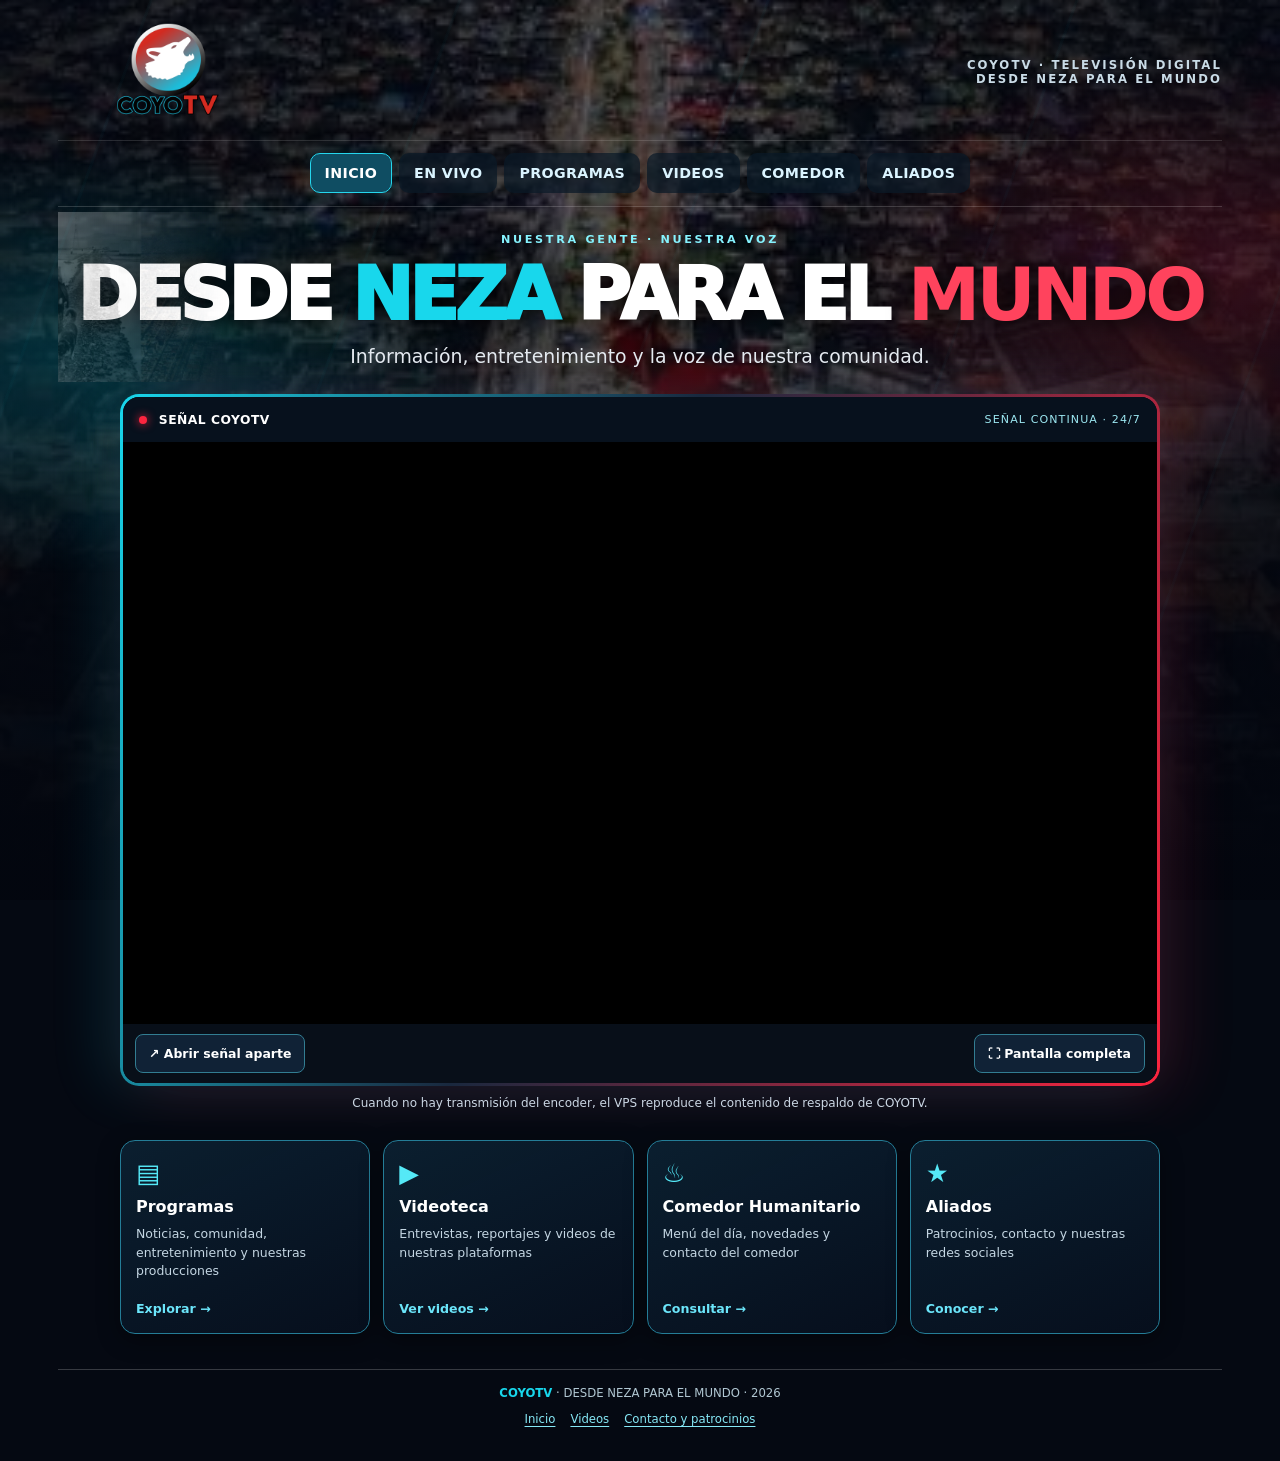
<file: index.html>
<!doctype html>
<html lang="es-MX">
<head>
<meta charset="utf-8">
<meta name="viewport" content="width=device-width,initial-scale=1">
<meta name="theme-color" content="#080b14">
<meta name="description" content="COYOTV, desde Neza para el Mundo. Televisión en vivo, programas y producciones de nuestra comunidad.">
<title>Inicio y televisión en vivo | COYOTV</title>
<link rel="icon" href="assets/coyotv-logo.png">
<link rel="stylesheet" href="site.css?v=20261123-2">
</head>
<body>
<a class="saltar" href="#contenido">Saltar al contenido</a>
<div class="backdrop" aria-hidden="true"></div><div class="ambient" aria-hidden="true"></div><div class="scan" aria-hidden="true"></div>
<div class="shell">
<header class="header">
<a href="index.html" aria-label="COYOTV: ir al inicio"><img class="brand" src="assets/coyotv-logo.png" alt="Logotipo de COYOTV"></a>
<div class="headcopy">COYOTV · TELEVISIÓN DIGITAL<br>DESDE NEZA PARA EL MUNDO</div>
</header>
<nav class="main-nav" aria-label="Menú principal"><a href="index.html" aria-current="page">Inicio</a><a href="envivo.html">En vivo</a><a href="programas.html">Programas</a><a href="videos.html">Videos</a><a href="comedor.html">Comedor</a><a href="aliados.html">Aliados</a></nav>
<main id="contenido"><section class="hero"><div aria-hidden="true" class="history"></div><p class="kicker">NUESTRA GENTE · NUESTRA VOZ</p><h1>DESDE <em>NEZA</em> PARA EL <strong>MUNDO</strong></h1><p class="lead">Información, entretenimiento y la voz de nuestra comunidad.</p></section><section aria-label="Señal de Coyotv" class="liveframe"><div class="livebox"><div class="topbar"><span class="air"><i></i> SEÑAL COYOTV</span><span class="badge" id="air-label">SEÑAL CONTINUA · 24/7</span></div><div class="videobox" id="videobox"><iframe allow="autoplay; encrypted-media; picture-in-picture; fullscreen" allowfullscreen="" id="player" loading="eager" referrerpolicy="strict-origin-when-cross-origin" src="https://live.coyotv.online/coyotv/main?autoplay=false&amp;muted=false&amp;playsinline=true" title="COYOTV · Señal continua 24/7"></iframe></div><div class="controls"><a class="btn" href="https://live.coyotv.online/coyotv/main" rel="noopener noreferrer" target="_blank">↗ Abrir señal aparte</a><button class="btn push" id="full" type="button">⛶ Pantalla completa</button></div></div></section><p class="status" id="status">Cuando no hay transmisión del encoder, el VPS reproduce el contenido de respaldo de COYOTV.</p><section class="atajos" aria-label="Secciones de COYOTV">
<a href="programas.html" class="atajo"><span class="atajo-emoji">▤</span><strong>Programas</strong><small>Noticias, comunidad, entretenimiento y nuestras producciones</small><span class="atajo-mas">Explorar →</span></a>
<a href="videos.html" class="atajo"><span class="atajo-emoji">▶</span><strong>Videoteca</strong><small>Entrevistas, reportajes y videos de nuestras plataformas</small><span class="atajo-mas">Ver videos →</span></a>
<a href="comedor.html" class="atajo"><span class="atajo-emoji">♨</span><strong>Comedor Humanitario</strong><small>Menú del día, novedades y contacto del comedor</small><span class="atajo-mas">Consultar →</span></a>
<a href="aliados.html" class="atajo"><span class="atajo-emoji">★</span><strong>Aliados</strong><small>Patrocinios, contacto y nuestras redes sociales</small><span class="atajo-mas">Conocer →</span></a>
</section></main>
<footer class="footer"><strong>COYOTV</strong> · DESDE NEZA PARA EL MUNDO · <span id="year"></span><div class="footer-links"><a href="index.html">Inicio</a><a href="videos.html">Videos</a><a href="aliados.html">Contacto y patrocinios</a></div></footer>
</div>
<script src="site.js?v=20261123-2" defer></script>

</body></html>
</file>
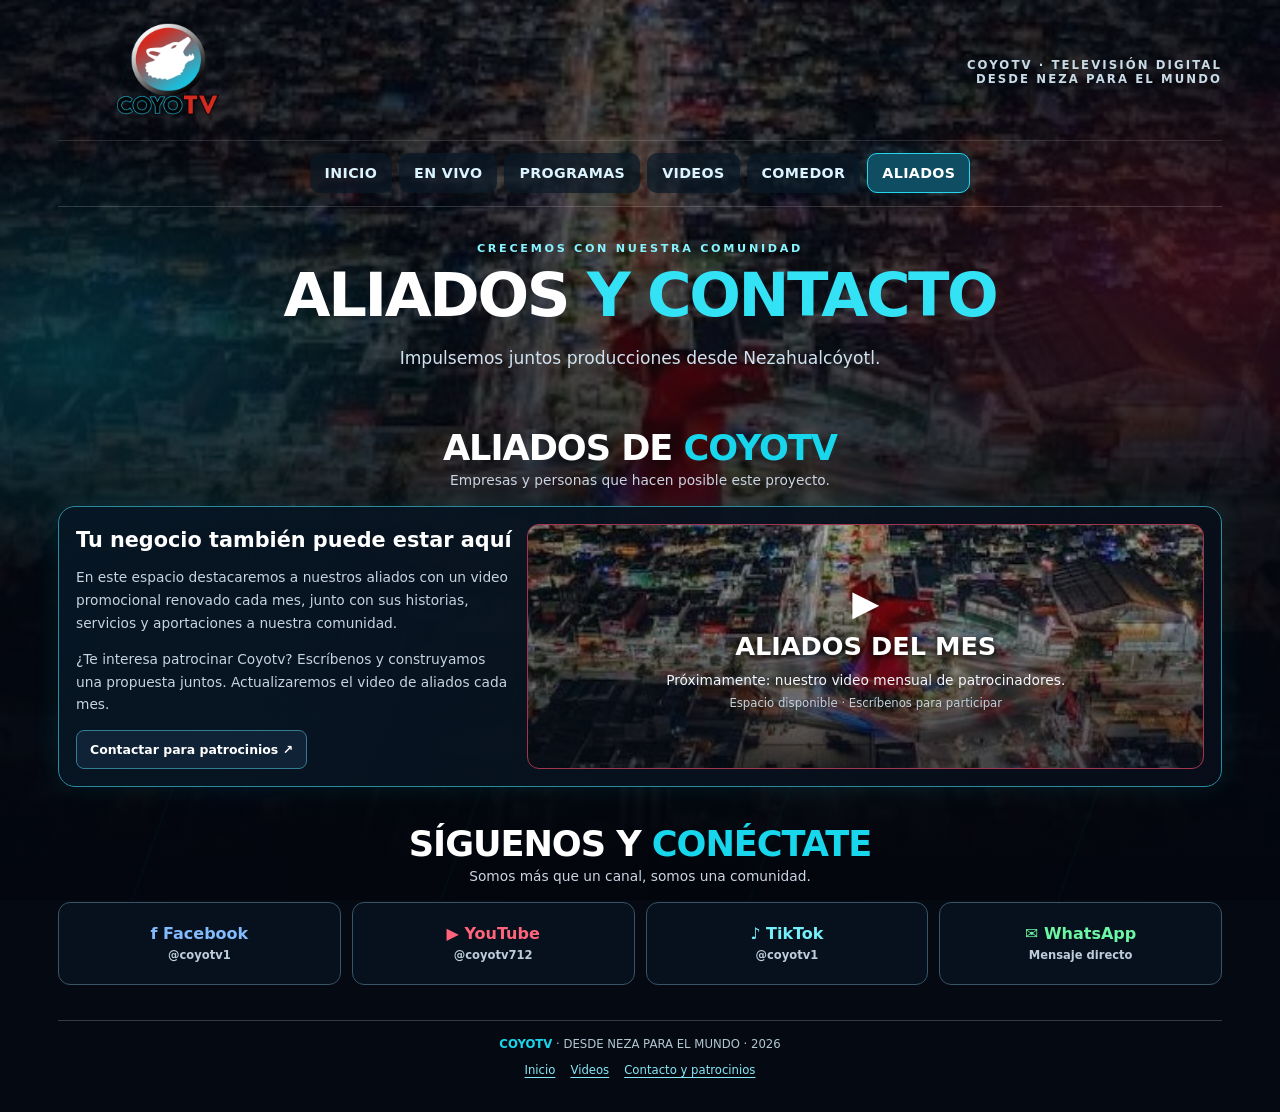
<file: aliados.html>
<!doctype html>
<html lang="es-MX">
<head>
<meta charset="utf-8">
<meta name="viewport" content="width=device-width,initial-scale=1">
<meta name="theme-color" content="#080b14">
<meta name="description" content="Conoce los aliados y las opciones de patrocinio de COYOTV. Síguenos y contáctanos.">
<title>Aliados y contacto | COYOTV</title>
<link rel="icon" href="assets/coyotv-logo.png">
<link rel="stylesheet" href="site.css?v=20261123-2">
</head>
<body>
<a class="saltar" href="#contenido">Saltar al contenido</a>
<div class="backdrop" aria-hidden="true"></div><div class="ambient" aria-hidden="true"></div><div class="scan" aria-hidden="true"></div>
<div class="shell">
<header class="header">
<a href="index.html" aria-label="COYOTV: ir al inicio"><img class="brand" src="assets/coyotv-logo.png" alt="Logotipo de COYOTV"></a>
<div class="headcopy">COYOTV · TELEVISIÓN DIGITAL<br>DESDE NEZA PARA EL MUNDO</div>
</header>
<nav class="main-nav" aria-label="Menú principal"><a href="index.html">Inicio</a><a href="envivo.html">En vivo</a><a href="programas.html">Programas</a><a href="videos.html">Videos</a><a href="comedor.html">Comedor</a><a href="aliados.html" aria-current="page">Aliados</a></nav>
<main id="contenido"><div class="cabecera-pagina"><p class="kicker">CRECEMOS CON NUESTRA COMUNIDAD</p><h1>ALIADOS <em>Y CONTACTO</em></h1><p>Impulsemos juntos producciones desde Nezahualcóyotl.</p></div><section class="area"><h2>ALIADOS DE <span>COYOTV</span></h2><p>Empresas y personas que hacen posible este proyecto.</p><div class="sponsors"><div><h3>Tu negocio también puede estar aquí</h3><p>En este espacio destacaremos a nuestros aliados con un video promocional renovado cada mes, junto con sus historias, servicios y aportaciones a nuestra comunidad.</p><p>¿Te interesa patrocinar Coyotv? Escríbenos y construyamos una propuesta juntos. Actualizaremos el video de aliados cada mes.</p><a class="btn" href="https://wa.me/5215573129006?text=Hola%2C%20quiero%20informaci%C3%B3n%20para%20patrocinar%20Coyotv" rel="noopener noreferrer" target="_blank">Contactar para patrocinios ↗</a></div><div class="sponsor-video" id="sponsor-container"><div id="sponsor-placeholder"><div aria-hidden="true" style="font-size:2.2rem">▶</div><h3>Aliados del mes</h3><p>Próximamente: nuestro video mensual de patrocinadores.</p><span style="font-size:.73rem;margin-top:8px;color:#bfd2df">Espacio disponible · Escríbenos para participar</span></div></div></div></section><section class="area"><h2>SÍGUENOS Y <span>CONÉCTATE</span></h2><p>Somos más que un canal, somos una comunidad.</p><div class="socials"><a href="https://www.facebook.com/coyotv1" rel="noopener noreferrer" target="_blank"><b class="facebook">f Facebook</b><span>@coyotv1</span></a><a href="https://www.youtube.com/@coyotv712" rel="noopener noreferrer" target="_blank"><b class="youtube">▶ YouTube</b><span>@coyotv712</span></a><a href="https://www.tiktok.com/@coyotv1" rel="noopener noreferrer" target="_blank"><b class="tiktok">♪ TikTok</b><span>@coyotv1</span></a><a href="https://wa.me/5215573129006" rel="noopener noreferrer" target="_blank"><b class="whatsapp">✉ WhatsApp</b><span>Mensaje directo</span></a></div></section></main>
<footer class="footer"><strong>COYOTV</strong> · DESDE NEZA PARA EL MUNDO · <span id="year"></span><div class="footer-links"><a href="index.html">Inicio</a><a href="videos.html">Videos</a><a href="aliados.html">Contacto y patrocinios</a></div></footer>
</div>
<script src="site.js?v=20261123-2" defer></script>

</body></html>
</file>
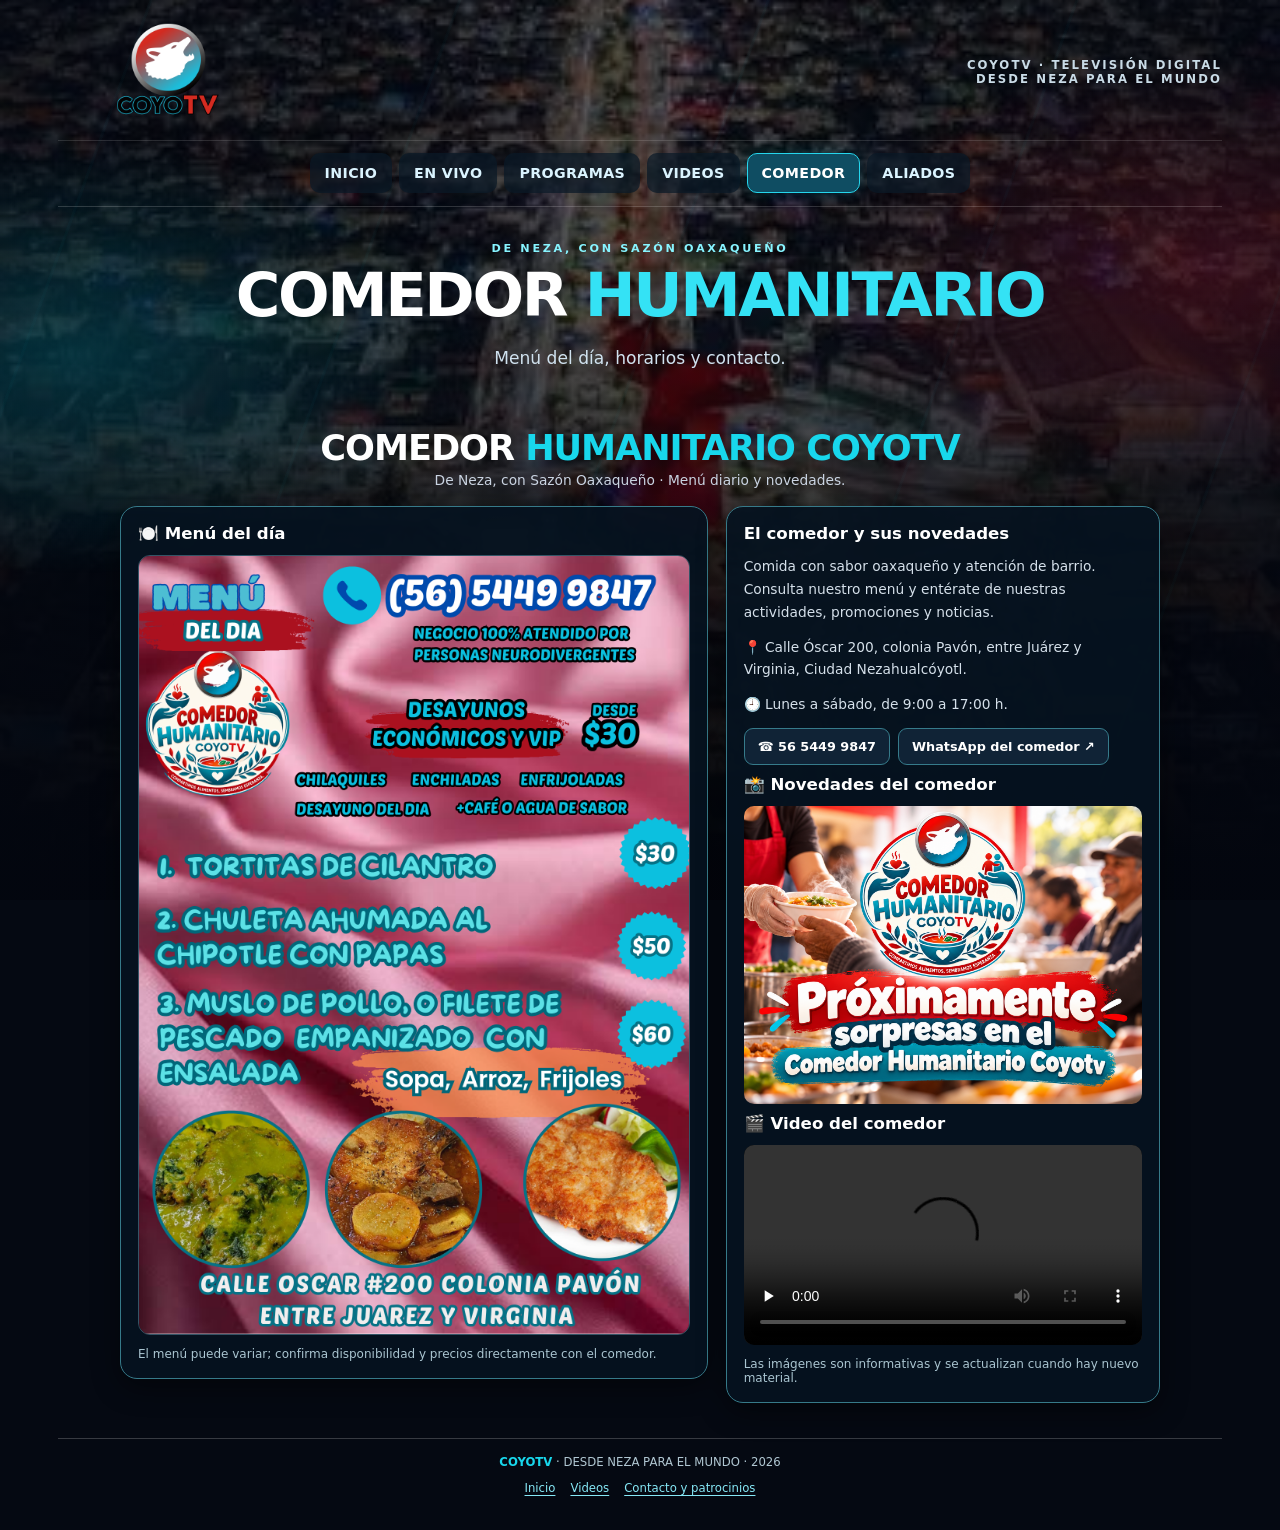
<file: comedor.html>
<!doctype html>
<html lang="es-MX">
<head>
<meta charset="utf-8">
<meta name="viewport" content="width=device-width,initial-scale=1">
<meta name="theme-color" content="#080b14">
<meta name="description" content="Consulta el menú y novedades del Comedor Humanitario COYOTV en colonia Pavón, Nezahualcóyotl.">
<title>Comedor Humanitario | COYOTV</title>
<link rel="icon" href="assets/coyotv-logo.png">
<link rel="stylesheet" href="site.css?v=20261123-2">
</head>
<body>
<a class="saltar" href="#contenido">Saltar al contenido</a>
<div class="backdrop" aria-hidden="true"></div><div class="ambient" aria-hidden="true"></div><div class="scan" aria-hidden="true"></div>
<div class="shell">
<header class="header">
<a href="index.html" aria-label="COYOTV: ir al inicio"><img class="brand" src="assets/coyotv-logo.png" alt="Logotipo de COYOTV"></a>
<div class="headcopy">COYOTV · TELEVISIÓN DIGITAL<br>DESDE NEZA PARA EL MUNDO</div>
</header>
<nav class="main-nav" aria-label="Menú principal"><a href="index.html">Inicio</a><a href="envivo.html">En vivo</a><a href="programas.html">Programas</a><a href="videos.html">Videos</a><a href="comedor.html" aria-current="page">Comedor</a><a href="aliados.html">Aliados</a></nav>
<main id="contenido"><div class="cabecera-pagina"><p class="kicker">DE NEZA, CON SAZÓN OAXAQUEÑO</p><h1>COMEDOR <em>HUMANITARIO</em></h1><p>Menú del día, horarios y contacto.</p></div><section aria-labelledby="comedor-title" class="area" id="comedor"><h2 id="comedor-title">COMEDOR <span>HUMANITARIO COYOTV</span></h2><p>De Neza, con Sazón Oaxaqueño · Menú diario y novedades.</p><div class="comedor-grid"><div class="comedor-card"><h3>🍽️ Menú del día</h3><div class="menu-art"><a aria-label="Ampliar menú del día" href="assets/menu.png" rel="noopener" target="_blank"><img alt="Menú vigente del Comedor Humanitario Coyotv. Toca para ampliar." id="menu-img" loading="eager" src="assets/menu.png"/></a></div><p class="comedor-note">El menú puede variar; confirma disponibilidad y precios directamente con el comedor.</p></div><div class="comedor-card"><h3>El comedor y sus novedades</h3><p class="comedor-desc">Comida con sabor oaxaqueño y atención de barrio. Consulta nuestro menú y entérate de nuestras actividades, promociones y noticias.</p><p class="comedor-desc">📍 Calle Óscar 200, colonia Pavón, entre Juárez y Virginia, Ciudad Nezahualcóyotl.</p><p class="comedor-desc">🕘 Lunes a sábado, de 9:00 a 17:00 h.</p><div class="comedor-contact"><a href="tel:+525654499847">☎ 56 5449 9847 </a><a href="https://wa.me/525658262130" rel="noopener noreferrer" target="_blank">WhatsApp del comedor ↗</a></div><div class="comedor-media" hidden="" id="comedor-extra"><h3>📸 Novedades del comedor</h3><img alt="Actividad o promoción del Comedor Humanitario Coyotv" id="comedor-extra-img" loading="eager" src="assets/extra.jpg"/></div><div class="comedor-media" hidden="" id="comedor-video-zone"><h3>🎬 Video del comedor</h3><video aria-label="Video del Comedor Humanitario Coyotv" controls="" id="comedor-video" playsinline="" preload="none"></video></div><p class="comedor-note">Las imágenes son informativas y se actualizan cuando hay nuevo material.</p></div></div></section></main>
<footer class="footer"><strong>COYOTV</strong> · DESDE NEZA PARA EL MUNDO · <span id="year"></span><div class="footer-links"><a href="index.html">Inicio</a><a href="videos.html">Videos</a><a href="aliados.html">Contacto y patrocinios</a></div></footer>
</div>
<script src="site.js?v=20261123-2" defer></script>
<script src="comedor.js?v=20261123-2" defer></script>
</body></html>
</file>
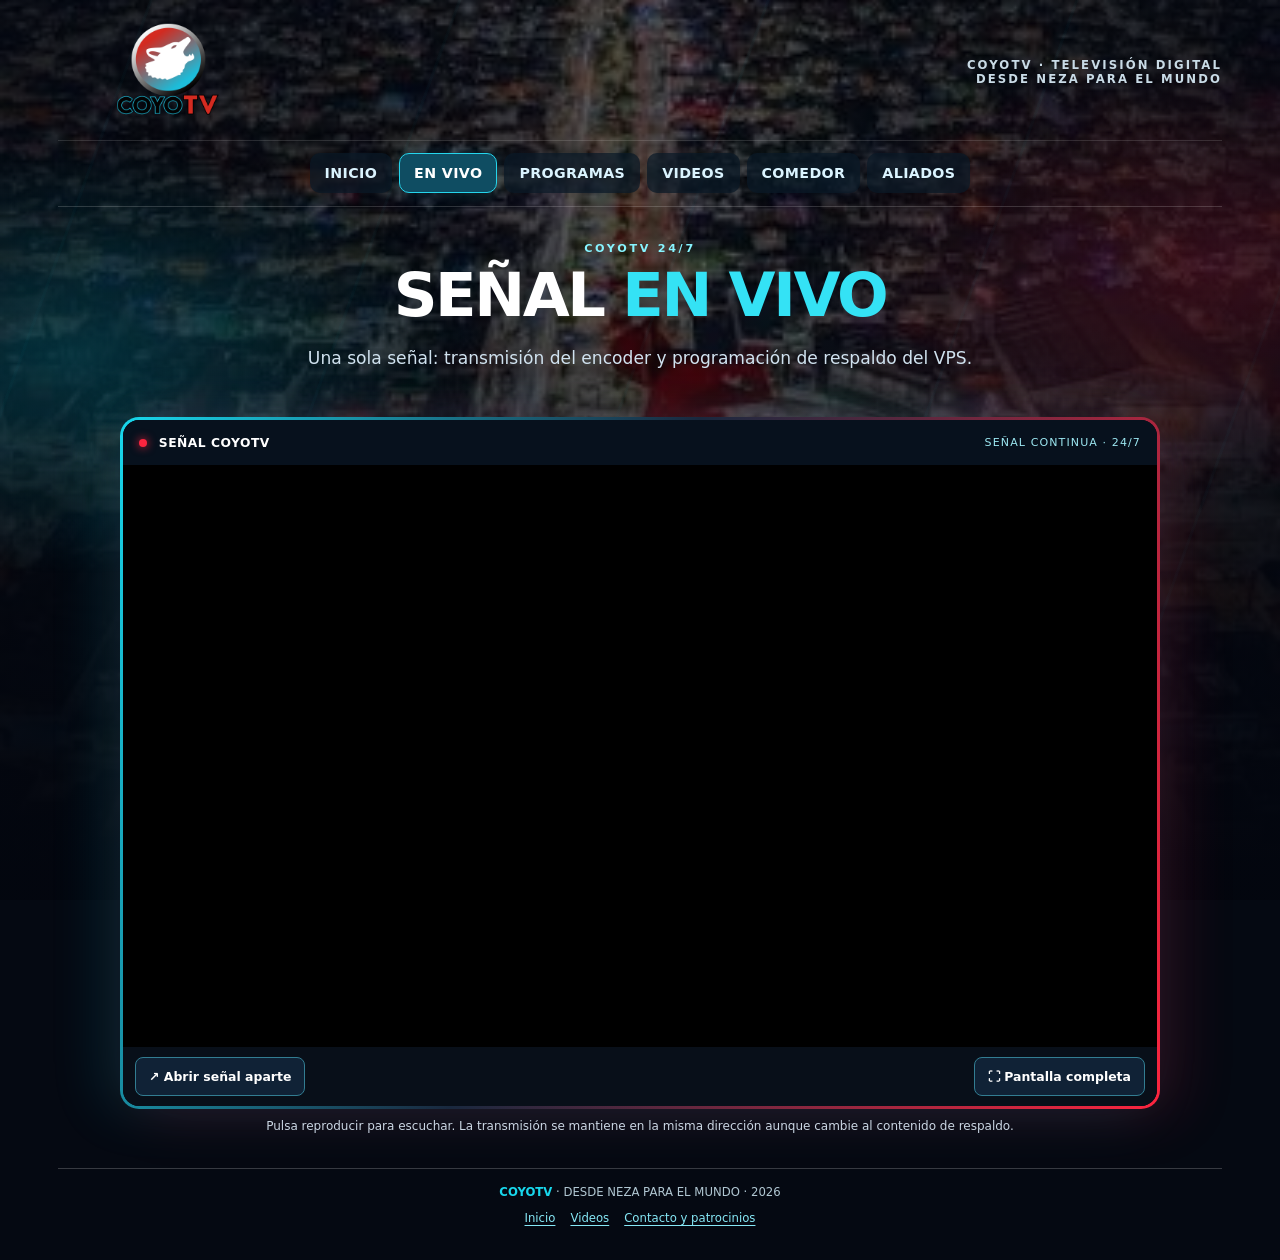
<file: envivo.html>
<!doctype html>
<html lang="es-MX">
<head>
<meta charset="utf-8">
<meta name="viewport" content="width=device-width,initial-scale=1">
<meta name="theme-color" content="#080b14">
<meta name="description" content="Señal continua COYOTV desde nuestro servidor, con respaldo automático cuando termina una emisión.">
<title>En vivo | COYOTV</title>
<link rel="icon" href="assets/coyotv-logo.png">
<link rel="stylesheet" href="site.css?v=20261123-2">
</head>
<body>
<a class="saltar" href="#contenido">Saltar al contenido</a>
<div class="backdrop" aria-hidden="true"></div><div class="ambient" aria-hidden="true"></div><div class="scan" aria-hidden="true"></div>
<div class="shell">
<header class="header">
<a href="index.html" aria-label="COYOTV: ir al inicio"><img class="brand" src="assets/coyotv-logo.png" alt="Logotipo de COYOTV"></a>
<div class="headcopy">COYOTV · TELEVISIÓN DIGITAL<br>DESDE NEZA PARA EL MUNDO</div>
</header>
<nav class="main-nav" aria-label="Menú principal"><a href="index.html">Inicio</a><a href="envivo.html" aria-current="page">En vivo</a><a href="programas.html">Programas</a><a href="videos.html">Videos</a><a href="comedor.html">Comedor</a><a href="aliados.html">Aliados</a></nav>
<main id="contenido"><div class="cabecera-pagina"><p class="kicker">COYOTV 24/7</p><h1>SEÑAL <em>EN VIVO</em></h1><p>Una sola señal: transmisión del encoder y programación de respaldo del VPS.</p></div><section aria-label="Señal de Coyotv" class="liveframe"><div class="livebox"><div class="topbar"><span class="air"><i></i> SEÑAL COYOTV</span><span class="badge" id="air-label">SEÑAL CONTINUA · 24/7</span></div><div class="videobox" id="videobox"><iframe allow="autoplay; encrypted-media; picture-in-picture; fullscreen" allowfullscreen="" id="player" loading="eager" referrerpolicy="strict-origin-when-cross-origin" src="https://live.coyotv.online/coyotv/main?autoplay=false&amp;muted=false&amp;playsinline=true" title="COYOTV · Señal continua 24/7"></iframe></div><div class="controls"><a class="btn" href="https://live.coyotv.online/coyotv/main" rel="noopener noreferrer" target="_blank">↗ Abrir señal aparte</a><button class="btn push" id="full" type="button">⛶ Pantalla completa</button></div></div></section><p class="status" id="status">Pulsa reproducir para escuchar. La transmisión se mantiene en la misma dirección aunque cambie al contenido de respaldo.</p></main>
<footer class="footer"><strong>COYOTV</strong> · DESDE NEZA PARA EL MUNDO · <span id="year"></span><div class="footer-links"><a href="index.html">Inicio</a><a href="videos.html">Videos</a><a href="aliados.html">Contacto y patrocinios</a></div></footer>
</div>
<script src="site.js?v=20261123-2" defer></script>

</body></html>
</file>
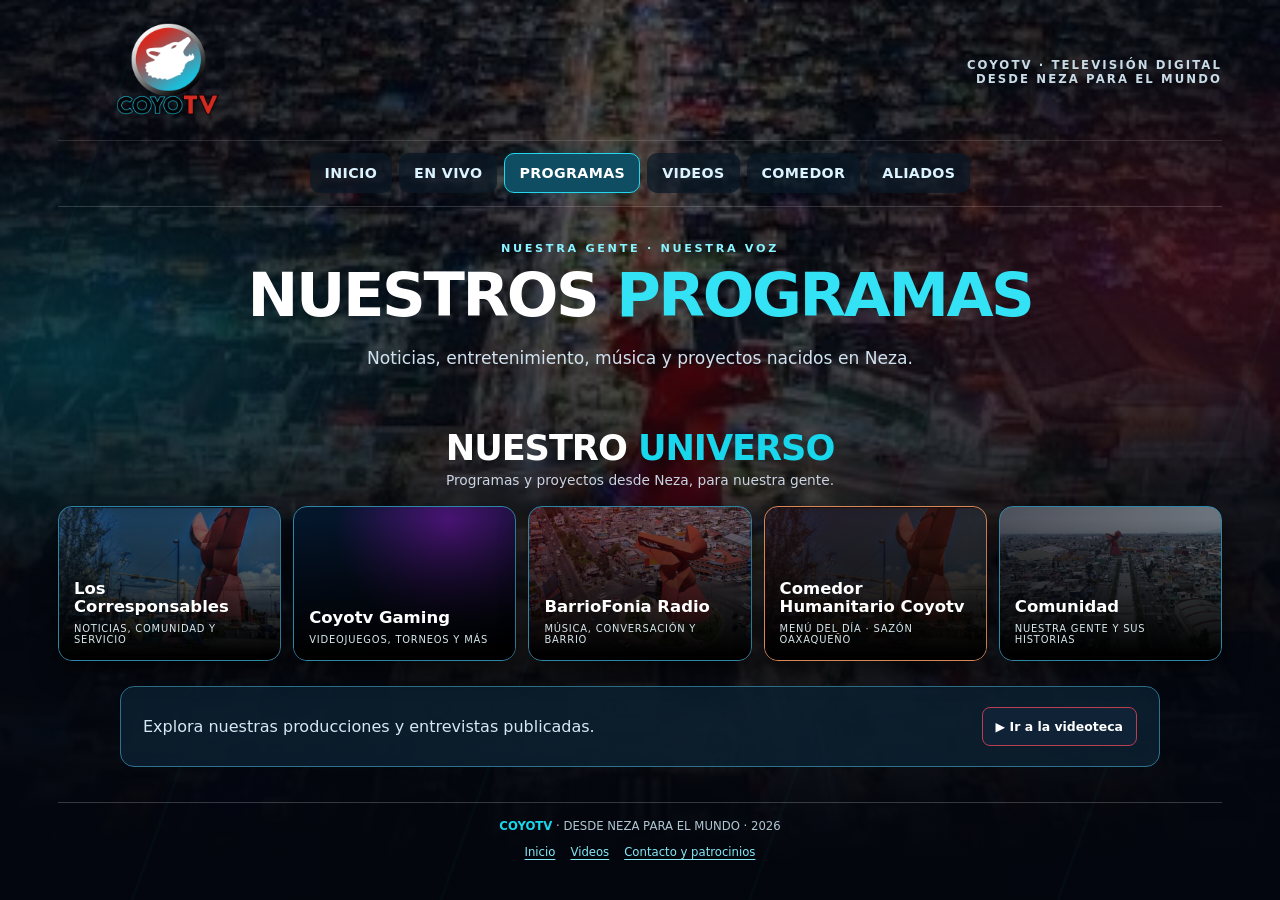
<file: programas.html>
<!doctype html>
<html lang="es-MX">
<head>
<meta charset="utf-8">
<meta name="viewport" content="width=device-width,initial-scale=1">
<meta name="theme-color" content="#080b14">
<meta name="description" content="Conoce los programas y proyectos de COYOTV: Los Corresponsables, Gaming, BarrioFonia, Comedor y comunidad.">
<title>Programas | COYOTV</title>
<link rel="icon" href="assets/coyotv-logo.png">
<link rel="stylesheet" href="site.css?v=20261123-2">
</head>
<body>
<a class="saltar" href="#contenido">Saltar al contenido</a>
<div class="backdrop" aria-hidden="true"></div><div class="ambient" aria-hidden="true"></div><div class="scan" aria-hidden="true"></div>
<div class="shell">
<header class="header">
<a href="index.html" aria-label="COYOTV: ir al inicio"><img class="brand" src="assets/coyotv-logo.png" alt="Logotipo de COYOTV"></a>
<div class="headcopy">COYOTV · TELEVISIÓN DIGITAL<br>DESDE NEZA PARA EL MUNDO</div>
</header>
<nav class="main-nav" aria-label="Menú principal"><a href="index.html">Inicio</a><a href="envivo.html">En vivo</a><a href="programas.html" aria-current="page">Programas</a><a href="videos.html">Videos</a><a href="comedor.html">Comedor</a><a href="aliados.html">Aliados</a></nav>
<main id="contenido"><div class="cabecera-pagina"><p class="kicker">NUESTRA GENTE · NUESTRA VOZ</p><h1>NUESTROS <em>PROGRAMAS</em></h1><p>Noticias, entretenimiento, música y proyectos nacidos en Neza.</p></div><section class="area"><h2>NUESTRO <span>UNIVERSO</span></h2><p>Programas y proyectos desde Neza, para nuestra gente.</p><div class="programs"><article class="program cor"><div><h3>Los Corresponsables</h3><p>Noticias, comunidad y servicio</p></div></article><article class="program game"><div><h3>Coyotv Gaming</h3><p>Videojuegos, torneos y más</p></div></article><article class="program radio"><div><h3>BarrioFonia Radio</h3><p>Música, conversación y barrio</p></div></article><a aria-label="Ver menú del Comedor Humanitario Coyotv" class="program food" href="comedor.html"><div><h3>Comedor Humanitario Coyotv</h3><p>Menú del día · Sazón oaxaqueño</p></div></a><article class="program com"><div><h3>Comunidad</h3><p>Nuestra gente y sus historias</p></div></article></div></section><div class="cta-linea"><p>Explora nuestras producciones y entrevistas publicadas.</p><a class="btn red" href="videos.html">▶ Ir a la videoteca</a></div></main>
<footer class="footer"><strong>COYOTV</strong> · DESDE NEZA PARA EL MUNDO · <span id="year"></span><div class="footer-links"><a href="index.html">Inicio</a><a href="videos.html">Videos</a><a href="aliados.html">Contacto y patrocinios</a></div></footer>
</div>
<script src="site.js?v=20261123-2" defer></script>

</body></html>
</file>
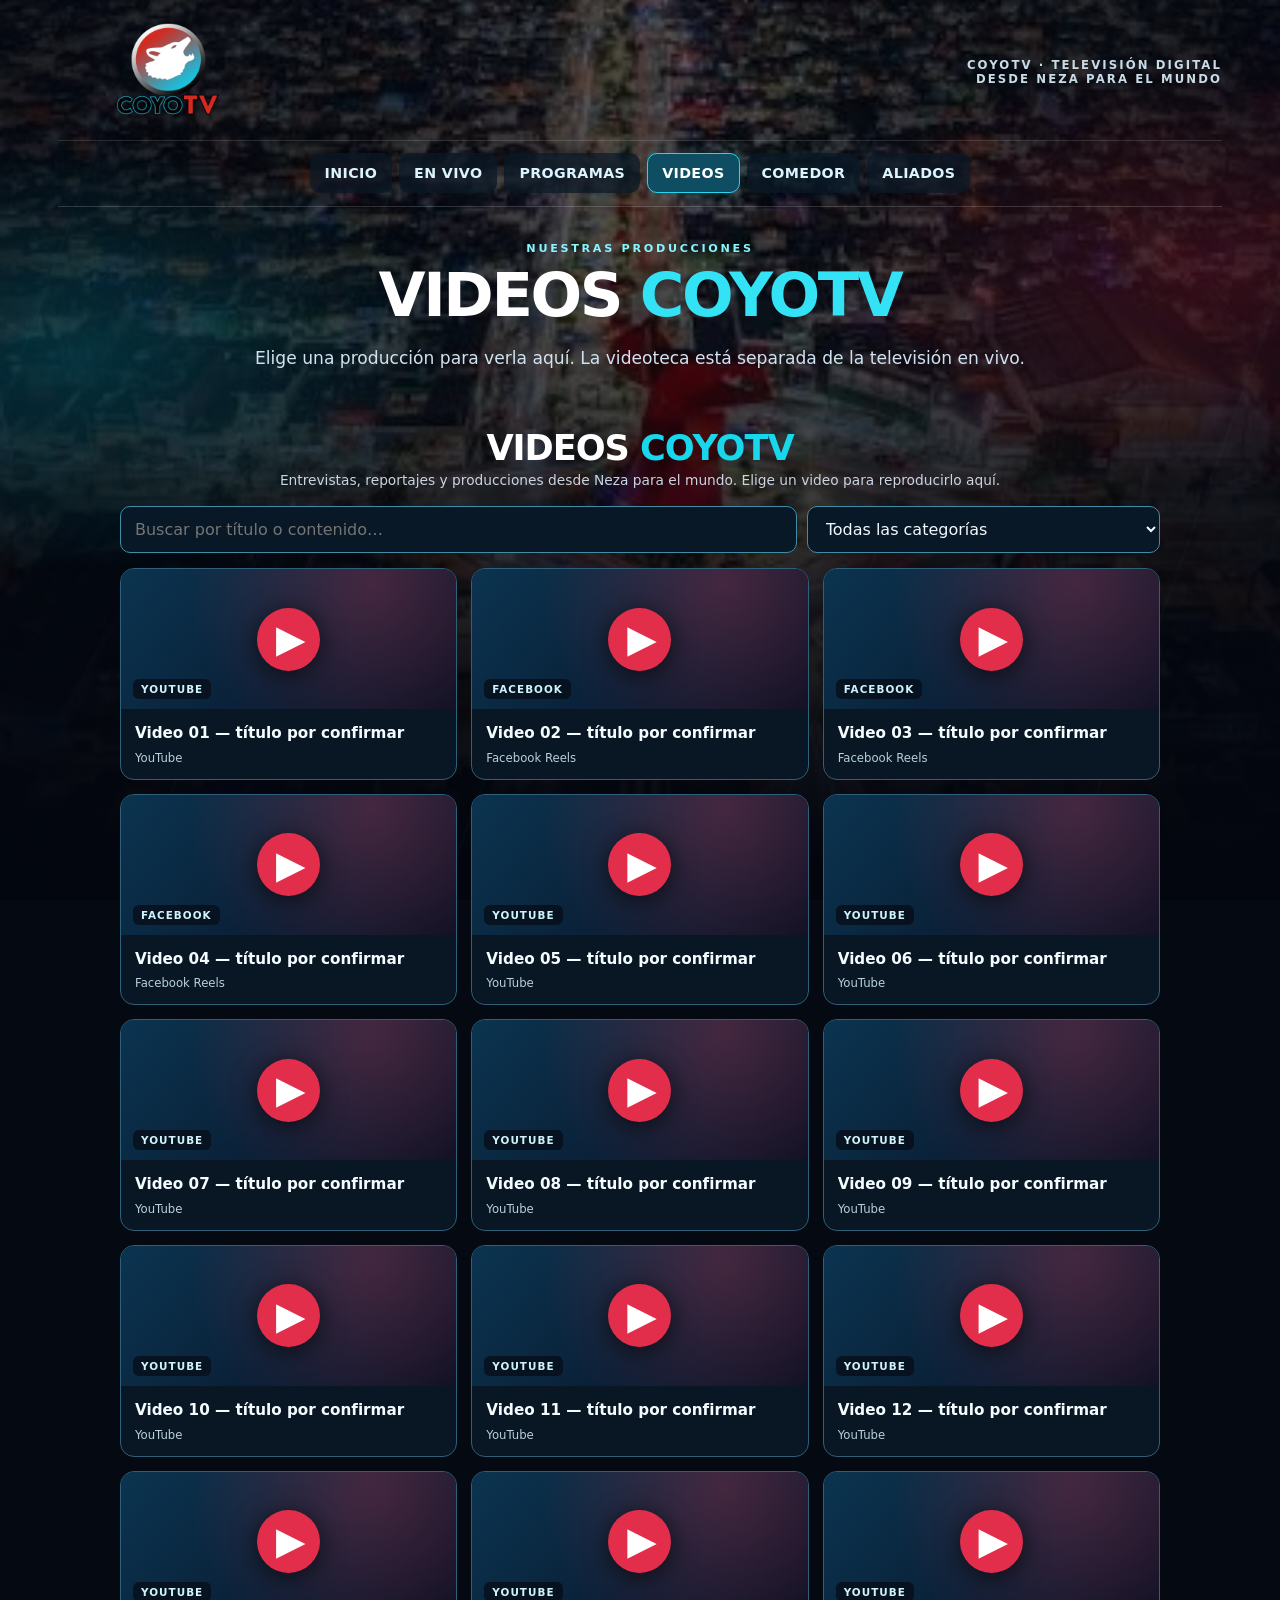
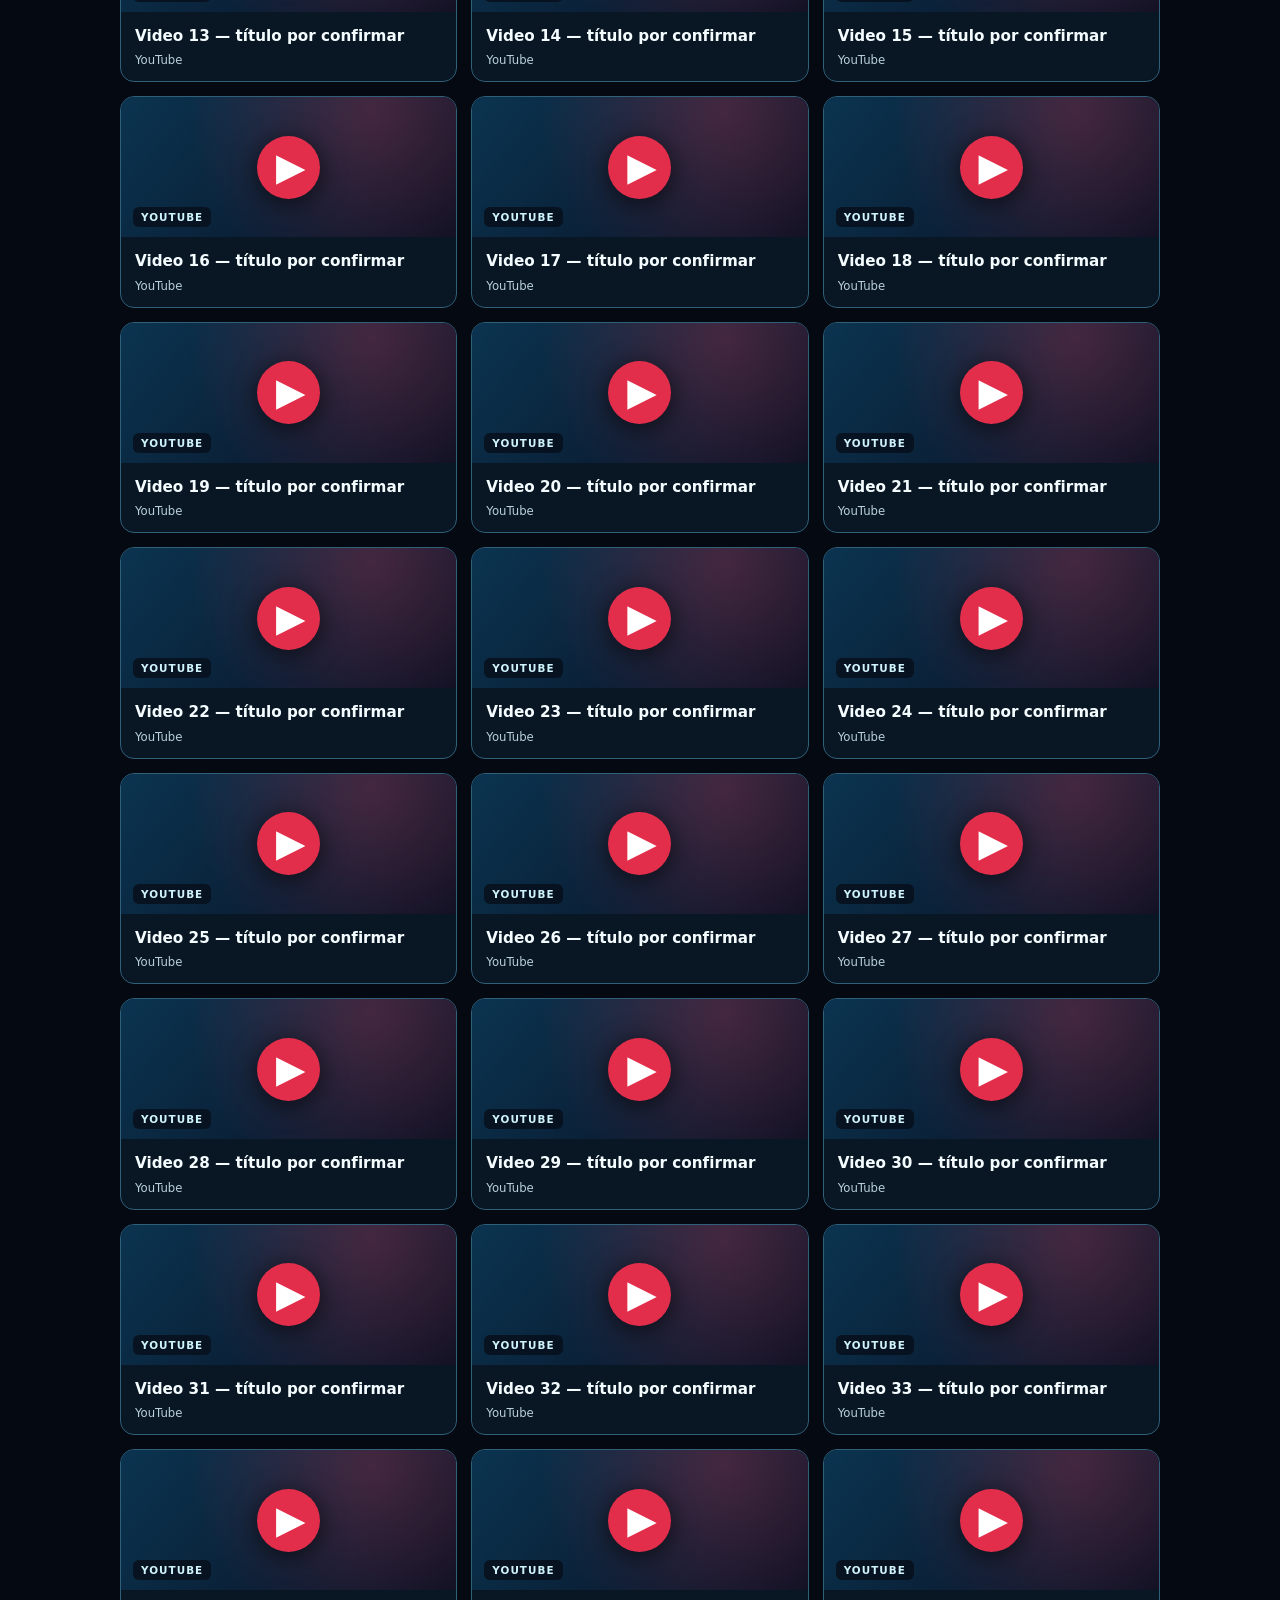
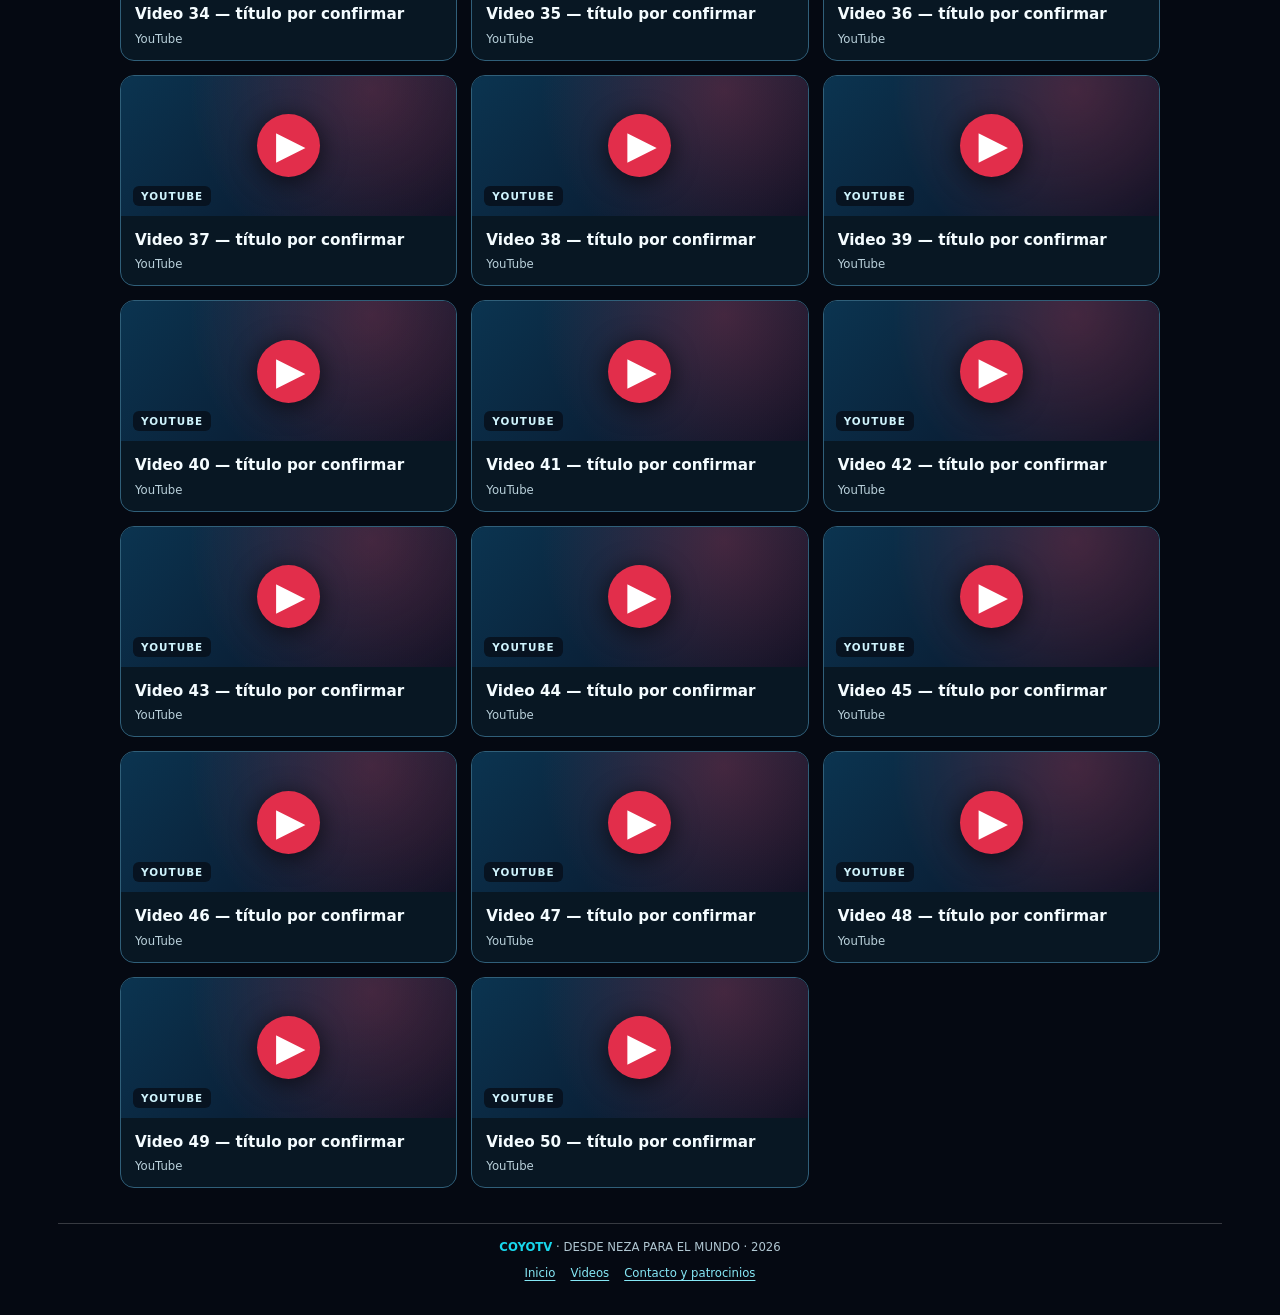
<file: videos.html>
<!doctype html>
<html lang="es-MX">
<head>
<meta charset="utf-8">
<meta name="viewport" content="width=device-width,initial-scale=1">
<meta name="theme-color" content="#080b14">
<meta name="description" content="Videoteca COYOTV: entrevistas, reportajes y producciones de distintas plataformas en una sola galería.">
<title>Videoteca | COYOTV</title>
<link rel="icon" href="assets/coyotv-logo.png">
<link rel="stylesheet" href="site.css?v=20261123-2">
</head>
<body>
<a class="saltar" href="#contenido">Saltar al contenido</a>
<div class="backdrop" aria-hidden="true"></div><div class="ambient" aria-hidden="true"></div><div class="scan" aria-hidden="true"></div>
<div class="shell">
<header class="header">
<a href="index.html" aria-label="COYOTV: ir al inicio"><img class="brand" src="assets/coyotv-logo.png" alt="Logotipo de COYOTV"></a>
<div class="headcopy">COYOTV · TELEVISIÓN DIGITAL<br>DESDE NEZA PARA EL MUNDO</div>
</header>
<nav class="main-nav" aria-label="Menú principal"><a href="index.html">Inicio</a><a href="envivo.html">En vivo</a><a href="programas.html">Programas</a><a href="videos.html" aria-current="page">Videos</a><a href="comedor.html">Comedor</a><a href="aliados.html">Aliados</a></nav>
<main id="contenido"><div class="cabecera-pagina"><p class="kicker">NUESTRAS PRODUCCIONES</p><h1>VIDEOS <em>COYOTV</em></h1><p>Elige una producción para verla aquí. La videoteca está separada de la televisión en vivo.</p></div><section aria-labelledby="videoteca-titulo" class="area videoteca" id="videos">
<h2 id="videoteca-titulo">VIDEOS <span>COYOTV</span></h2>
<p>Entrevistas, reportajes y producciones desde Neza para el mundo. Elige un video para reproducirlo aquí.</p>
<div class="videoteca-toolbar"><input aria-label="Buscar videos" autocomplete="off" id="video-buscar" placeholder="Buscar por título o contenido…" type="search"/><select aria-label="Filtrar videos" id="video-categoria"><option value="">Todas las categorías</option></select></div>
<div class="videoteca-visor" hidden="" id="video-visor"><div class="videoteca-visor-cabecera"><strong id="video-titulo">Video seleccionado</strong><button class="btn" id="video-cerrar" type="button">✕ Cerrar video</button></div><div class="videoteca-pantalla" id="video-pantalla"></div><div class="videoteca-ayuda">Si la plataforma no permite reproducir el video aquí, <a id="video-abrir" rel="noopener noreferrer" target="_blank">ábrelo en su sitio original</a>.</div></div>
<div aria-live="polite" class="videoteca-grilla" id="video-grilla"></div>
<p class="videoteca-vacio" id="video-vacio">Próximamente: nuevos videos de COYOTV.</p>
</section></main>
<footer class="footer"><strong>COYOTV</strong> · DESDE NEZA PARA EL MUNDO · <span id="year"></span><div class="footer-links"><a href="index.html">Inicio</a><a href="videos.html">Videos</a><a href="aliados.html">Contacto y patrocinios</a></div></footer>
</div>
<script src="site.js?v=20261123-2" defer></script>
<script src="videos.js?v=20261123-2" defer></script>
</body></html>
</file>
<file: site.css>
:root{--c:#18d7ec;--r:#fc253f;--bg:#050912;--muted:#bfd0dd;--glass:rgba(3,10,20,.86)}*{box-sizing:border-box}html{scroll-behavior:smooth}body{margin:0;font-family:system-ui,-apple-system,'Segoe UI',Arial,sans-serif;background:var(--bg);color:white;min-width:300px}a{color:inherit;text-decoration:none}button{font:inherit;cursor:pointer}button:focus-visible,a:focus-visible{outline:3px solid #7df9ff;outline-offset:3px}.backdrop{position:fixed;inset:0;z-index:-4;background:#090c14 url('assets/neza-noche.webp') center/cover no-repeat}.backdrop:after{content:'';position:absolute;inset:0;background:linear-gradient(90deg,rgba(3,6,15,.86),rgba(3,5,13,.62) 55%,rgba(3,6,15,.88)),linear-gradient(0deg,#02060b 4%,transparent 65%)}.ambient{position:fixed;inset:-15%;pointer-events:none;z-index:-3;background:radial-gradient(ellipse 28% 22% at 16% 42%,#06d7f133,transparent 85%),radial-gradient(ellipse 28% 22% at 84% 35%,#fc253f30,transparent 85%);animation:glow 12s ease-in-out infinite alternate}.scan{position:fixed;inset:0;pointer-events:none;z-index:-2;opacity:.19;background:repeating-linear-gradient(110deg,transparent 0 140px,#15c5d922 141px 143px,transparent 144px 290px);animation:float 18s linear infinite}@keyframes float{from{transform:translateX(-2%)}to{transform:translateX(2%)}}@keyframes glow{from{opacity:.5;transform:scale(.97)}to{opacity:.95;transform:scale(1.03)}}.shell{max-width:1240px;margin:auto;padding:20px clamp(14px,3vw,38px) 35px}.header{display:flex;align-items:center;justify-content:space-between;gap:15px;border-bottom:1px solid #ffffff22;padding-bottom:16px}.brand{width:clamp(138px,20vw,215px);max-height:100px;object-fit:contain}.headcopy{font-size:.73rem;letter-spacing:.18em;text-align:right;color:#c9dbe6;font-weight:800}.hero{position:relative;text-align:center;padding:26px 10px 19px}.history{position:absolute;left:0;top:5px;width:170px;height:170px;opacity:.28;mask-image:linear-gradient(to right,#000,transparent);background:url('assets/neza-historia.webp') center/cover}.hero h1{font-size:clamp(2.05rem,5.7vw,4.65rem);line-height:1.06;margin:10px 0 0;text-transform:uppercase;font-weight:950;letter-spacing:-.055em;text-shadow:0 2px 24px #000}.hero h1 em{color:var(--c);font-style:normal}.hero h1 strong{color:#ff435d}.kicker{margin:0;color:#87f4ff;font-weight:900;letter-spacing:.24em;font-size:.7rem}.lead{font-size:clamp(.9rem,1.8vw,1.18rem);color:#e4eaf0;margin:12px 0 0}.liveframe{max-width:1040px;margin:8px auto 0;padding:3px;border-radius:19px;background:linear-gradient(110deg,var(--c),#19283e 45%,var(--r));box-shadow:-16px 0 55px #03dbfa20,18px 5px 58px #ff204526}.livebox{overflow:hidden;border-radius:16px;background:#060b11}.topbar{display:flex;justify-content:space-between;align-items:center;gap:8px;padding:10px 16px;background:#07111d;min-height:45px}.air{color:white;font-weight:900;font-size:.77rem;letter-spacing:.04em}.air i{display:inline-block;width:8px;height:8px;background:var(--r);border-radius:50%;margin-right:7px;box-shadow:0 0 10px var(--r)}.badge{font-size:.69rem;color:#9ce7f1;letter-spacing:.1em}.videobox{position:relative;width:100%;aspect-ratio:16/9;background:#05070a}.videobox iframe{position:absolute;inset:0;width:100%;height:100%;border:0}.controls{padding:10px 12px;display:flex;gap:9px;flex-wrap:wrap;align-items:center;background:#080f19}.btn{display:inline-block;border-radius:8px;border:1px solid #327d92;padding:11px 13px;background:#102236;color:white;font-size:.78rem;font-weight:850}.btn:hover,.btn[aria-pressed=true]{border-color:var(--c);background:#144758}.btn.red{border-color:#b93e52}.btn.red:hover,.btn.red[aria-pressed=true]{background:#732334}.push{margin-left:auto}.status{text-align:center;font-size:.75rem;color:#cbd7e4;margin:10px 10px 0}.area{padding-top:36px}.area h2{text-transform:uppercase;text-align:center;font-size:clamp(1.3rem,3vw,2.2rem);letter-spacing:-.03em;margin:0}.area h2 span{color:var(--c)}.area>p{text-align:center;margin:4px 0 18px;color:#cad4e2;font-size:.86rem}.programs{display:grid;grid-template-columns:repeat(5,minmax(0,1fr));gap:12px}.program{position:relative;min-height:155px;border:1px solid #2e86a7;border-radius:14px;overflow:hidden;background:#0c1523;display:flex;align-items:end;box-shadow:0 9px 26px #0009}.program:before{content:'';position:absolute;inset:0;background:linear-gradient(0deg,#000f 3%,#0002 92%)}.program.cor{background:linear-gradient(120deg,#112f49aa,#21101944),url('assets/neza-monumento.webp') center/cover}.program.game{background:radial-gradient(circle at 70% 10%,#9f19de80,transparent 55%),linear-gradient(140deg,#041a32,#090b20)}.program.radio{background:linear-gradient(140deg,#47030baa,#00142266),url('assets/neza-coyote.webp') center/cover}.program.food{background:linear-gradient(130deg,#24121bd9,#291606a6),url('assets/neza-monumento.webp') center/cover}.program.com{background:linear-gradient(130deg,#060c1daa,#02152766),url('assets/neza-panorama.webp') center/cover}.program div{position:relative;z-index:1;padding:15px}.program h3{margin:0;font-size:1.03rem;line-height:1.15}.program p{margin:6px 0 0;text-transform:uppercase;font-size:.62rem;letter-spacing:.08em;color:#d6e7eb}.sponsors{display:grid;grid-template-columns:1fr 1.55fr;gap:15px;padding:17px;border:1px solid #2b8b9d;border-radius:17px;background:linear-gradient(110deg,#071725ed,#080e19ed);box-shadow:0 0 28px #03f4fa18}.sponsors h3{font-size:1.3rem;margin:4px 0 12px}.sponsors p{font-size:.86rem;line-height:1.65;color:#c7d3df}.sponsor-video{border-radius:12px;background:linear-gradient(0deg,#050914b0,#05091440),url('assets/neza-noche.webp') center/cover;min-height:215px;display:flex;flex-direction:column;align-items:center;justify-content:center;text-align:center;padding:15px;border:1px solid #a13650}.sponsor-video h3{font-size:1.6rem;text-transform:uppercase;text-shadow:0 2px 8px black;margin:8px}.sponsor-video p{color:#f3f7ff;margin:0}.socials{display:grid;grid-template-columns:repeat(4,1fr);gap:11px}.socials a{display:flex;justify-content:center;align-items:center;flex-direction:column;padding:16px 10px;border-radius:12px;border:1px solid #385466;background:#07131fe8;gap:5px;min-height:83px;font-weight:900}.socials a:hover{background:#113149;border-color:var(--c)}.socials span{font-size:.72rem;color:#becdda}.facebook{color:#83bbff}.youtube{color:#ff647a}.tiktok{color:#75eff9}.whatsapp{color:#6df7a4}.footer{border-top:1px solid #ffffff33;padding-top:16px;margin-top:35px;text-align:center;color:#b1c7d2;font-size:.73rem}.footer strong{color:var(--c)}@media(max-width:800px){.programs{grid-template-columns:repeat(2,1fr)}.sponsors{grid-template-columns:1fr 1.2fr}.socials{grid-template-columns:repeat(2,1fr)}}@media(max-width:520px){.headcopy{max-width:125px;font-size:.59rem}.hero{padding:25px 0 17px}.hero h1{font-size:clamp(1.95rem,9vw,2.8rem)}.program{min-height:140px}.program h3{font-size:.9rem}.sponsors{grid-template-columns:1fr}.sponsor-video{min-height:175px}.push{margin-left:0}.controls{gap:6px}.btn{padding:10px 9px;font-size:.69rem}.badge{font-size:.57rem}}@media(prefers-reduced-motion:reduce){*,*:before,*:after{animation:none!important}}
.sponsor-video:has(iframe){padding:0;overflow:hidden;position:relative;aspect-ratio:16/9;min-height:0}.sponsor-video iframe{position:absolute;inset:0;height:100%;width:100%;border:0}
/* Módulo Comedor: archivos intercambiables sin cambiar HTML */
.comedor-grid{display:grid;grid-template-columns:minmax(0,1.15fr) minmax(0,.85fr);gap:18px;align-items:start;max-width:1040px;margin:0 auto}.comedor-card{border:1px solid #367a89;border-radius:17px;background:#061320ed;padding:17px;box-shadow:0 8px 28px #0007}.comedor-card h3{margin:0 0 12px;font-size:1.04rem}.menu-art{border:1px solid #345466;border-radius:12px;background:linear-gradient(150deg,#0d1c2b,#1c1015);overflow:hidden;min-height:240px}.menu-art img{display:block;width:100%;height:auto;max-height:850px;object-fit:contain}.comedor-desc{font-size:.86rem;line-height:1.65;color:#d5e0ea;margin:12px 0}.comedor-contact{display:flex;flex-wrap:wrap;gap:8px;margin-top:12px}.comedor-contact a{display:inline-flex;padding:10px 13px;border-radius:9px;border:1px solid #367b8b;background:#102336;font-size:.8rem;font-weight:750}.comedor-media{margin-top:10px}.comedor-media img{width:100%;height:auto;display:block;border-radius:10px}.comedor-media video{width:100%;display:block;max-height:420px;border-radius:10px;background:#000}.comedor-media[hidden],#menu-img[hidden]{display:none!important}.comedor-note{font-size:.75rem!important;color:#aac5d1!important;margin:12px 0 0!important}.program.food{border-color:#d88757}#comedor{scroll-margin-top:20px}
@media(max-width:970px){.programs{grid-template-columns:repeat(3,minmax(0,1fr))}}@media(max-width:650px){.comedor-grid{grid-template-columns:1fr}.programs{grid-template-columns:repeat(2,minmax(0,1fr))}}
.livebox:fullscreen {
  width: 100%;
  height: 100%;
  display: flex;
  flex-direction: column;
  border-radius: 0;
  background: #05070a;
}

.livebox:fullscreen .videobox {
  flex: 1;
  min-height: 0;
  aspect-ratio: auto;
}

.livebox:fullscreen .controls {
  flex-shrink: 0;
}.videobox:fullscreen {
  width: 100vw;
  height: 100vh;
  aspect-ratio: auto;
  background: black;
}
/* COYOTV - canal propio + videoteca multiplataforma */
.videobox iframe { background:#000; }
.videoteca {scroll-margin-top:20px}
.videoteca-toolbar{max-width:1040px;margin:0 auto 15px;display:flex;gap:10px;flex-wrap:wrap}
.videoteca-toolbar input,.videoteca-toolbar select{background:#081827;color:#f2faff;border:1px solid #418da5;border-radius:10px;padding:12px 14px;font:inherit;min-height:46px}
.videoteca-toolbar input{flex:2;min-width:210px}.videoteca-toolbar select{flex:1;min-width:145px}
.videoteca-grilla{max-width:1040px;margin:auto;display:grid;grid-template-columns:repeat(3,minmax(0,1fr));gap:14px}
.videoteca-tarjeta{width:100%;border:1px solid #305f79;border-radius:14px;background:#081723;text-align:left;color:#f4fcff;padding:0;overflow:hidden;cursor:pointer;transition:transform .15s,border-color .15s}
.videoteca-tarjeta:hover,.videoteca-tarjeta:focus-visible{transform:translateY(-3px);border-color:#28d6f0;outline-offset:3px}
.videoteca-miniatura{height:140px;background:radial-gradient(circle at 75% 10%,#e43f5c44,transparent 65%),linear-gradient(130deg,#0b3450,#090f22);display:flex;justify-content:center;align-items:center;position:relative}
.videoteca-play{font-size:2.4rem;line-height:1;color:#fff;background:#e22e4b;border-radius:100px;width:63px;height:63px;display:grid;place-items:center;box-shadow:0 4px 26px #000a;padding-left:4px}
.videoteca-plataforma{position:absolute;bottom:10px;left:12px;text-transform:uppercase;font-size:.65rem;letter-spacing:.1em;font-weight:900;color:#cff3fc;background:#07111de6;padding:4px 8px;border-radius:6px}
.videoteca-datos{padding:14px}.videoteca-datos strong{font-size:.95rem;display:block;line-height:1.35}.videoteca-datos small{display:block;margin-top:7px;color:#b9d0da;font-size:.73rem}
.videoteca-visor{max-width:1040px;margin:0 auto 18px;border:1px solid #379cb1;background:#061321;border-radius:14px;overflow:hidden;scroll-margin-top:15px}
.videoteca-visor[hidden]{display:none!important}.videoteca-visor-cabecera{padding:12px 15px;display:flex;align-items:center;justify-content:space-between;flex-wrap:wrap;gap:10px}
.videoteca-visor-cabecera strong{line-height:1.4}.videoteca-visor .btn{display:inline-block}
.videoteca-pantalla{width:100%;aspect-ratio:16/9;background:#000;display:grid;place-items:center}
.videoteca-pantalla iframe,.videoteca-pantalla video{border:0;width:100%;height:100%;object-fit:contain}
.videoteca-ayuda{padding:8px 15px 13px;font-size:.75rem;color:#adc9d3}.videoteca-ayuda a{color:#82edff;text-decoration:underline}
.videoteca-vacio{text-align:center;color:#c0d6e0;padding:20px 10px}
@media(max-width:750px){.videoteca-grilla{grid-template-columns:repeat(2,minmax(0,1fr))}.videoteca-miniatura{height:128px}}
@media(max-width:490px){.videoteca-grilla{grid-template-columns:1fr}.videoteca-miniatura{height:150px}.videoteca-toolbar input,.videoteca-toolbar select{width:100%}}


/* Navegación y páginas independientes, COYOTV 2026 */
.saltar{position:absolute;top:-100px;left:10px;z-index:100;background:#dffbff;color:#00121a;padding:12px 16px;border-radius:8px}
.saltar:focus{top:8px}
.main-nav{display:flex;align-items:center;justify-content:center;gap:7px;flex-wrap:wrap;border-bottom:1px solid #ffffff2b;padding:12px 0 13px;position:relative;z-index:4}
.main-nav a{font-size:clamp(.74rem,1.35vw,.89rem);font-weight:850;text-transform:uppercase;letter-spacing:.025em;border:1px solid transparent;border-radius:10px;padding:11px 14px;color:#dbf4ff;background:#0b1928b8;white-space:nowrap}
.main-nav a:hover,.main-nav a:focus-visible{border-color:#29cce6;background:#0e3246;color:#fff}
.main-nav a[aria-current=page]{border-color:#25d6ed;background:#0f4d62;box-shadow:0 0 16px #04d7f527;color:#fff}
.cabecera-pagina{max-width:920px;text-align:center;margin:0 auto;padding:35px 12px 20px}
.cabecera-pagina h1{font-size:clamp(2rem,6vw,3.8rem);margin:9px 0;line-height:1.05;letter-spacing:-.04em;text-transform:uppercase}
.cabecera-pagina h1 em{font-style:normal;color:#34e2f5}
.cabecera-pagina p:not(.kicker){font-size:clamp(.92rem,1.7vw,1.07rem);color:#d0e2ef;line-height:1.6}
.cabecera-pagina + .area{padding-top:18px}
.atajos{max-width:1040px;margin:30px auto 15px;display:grid;grid-template-columns:repeat(4,minmax(0,1fr));gap:13px}
.atajo{display:flex;flex-direction:column;gap:9px;min-height:194px;padding:17px 15px;border:1px solid #247d97;border-radius:15px;background:linear-gradient(155deg,#0b2031f5,#07101ee8);box-shadow:0 6px 22px #0006;transition:transform .18s,border-color .18s}
.atajo:hover,.atajo:focus-visible{transform:translateY(-3px);border-color:#4ceeff}
.atajo-emoji{color:#55e9f7;font-size:1.6rem;font-weight:900}
.atajo strong{font-size:1rem}.atajo small{color:#c4d6e3;line-height:1.5;font-size:.78rem}
.atajo-mas{color:#6be5fa;margin-top:auto;font-weight:850;font-size:.79rem}
.cta-linea{max-width:1040px;margin:25px auto 0;padding:20px 22px;display:flex;align-items:center;justify-content:space-between;gap:15px;flex-wrap:wrap;border:1px solid #2e738e;border-radius:14px;background:#0c2030dc}
.cta-linea p{margin:0;color:#d5e9f4}
.footer-links{margin-top:12px;display:flex;gap:15px;justify-content:center;flex-wrap:wrap}
.footer-links a{color:#86e8f6;text-decoration:underline;text-underline-offset:3px}
#comedor,#videos{scroll-margin-top:20px}
@media(max-width:850px){.atajos{grid-template-columns:repeat(2,minmax(0,1fr))}}
@media(max-width:600px){.main-nav{justify-content:flex-start;flex-wrap:nowrap;overflow-x:auto;overscroll-behavior-inline:contain;scrollbar-width:thin;gap:5px;margin:0 -5px;padding:11px 5px 13px}.main-nav a{flex-shrink:0;padding:10px 12px;font-size:.76rem}.cabecera-pagina{padding:25px 6px 9px}.atajos{gap:10px}.atajo{min-height:166px;padding:13px}.atajo strong{font-size:.9rem}.atajo small{font-size:.73rem}}
@media(max-width:360px){.atajos{grid-template-columns:1fr}.atajo{min-height:120px}}
</file>
